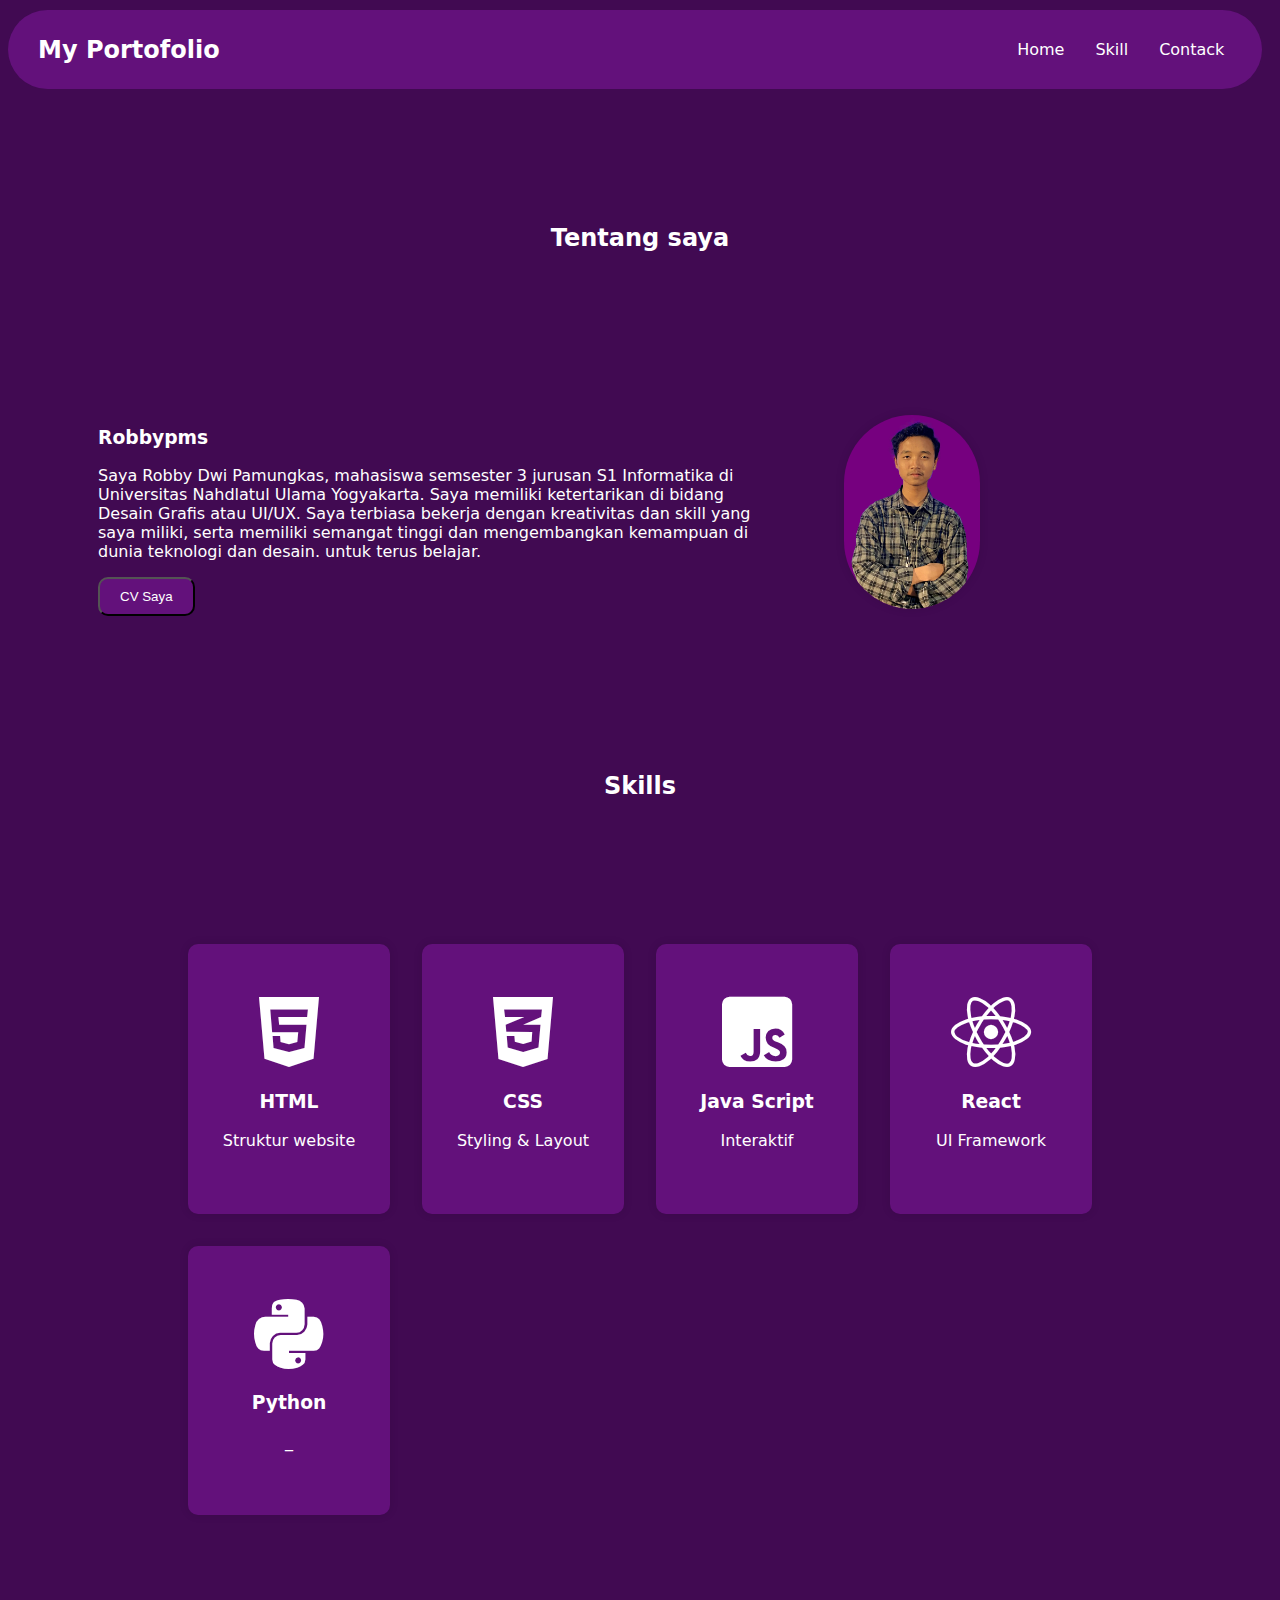
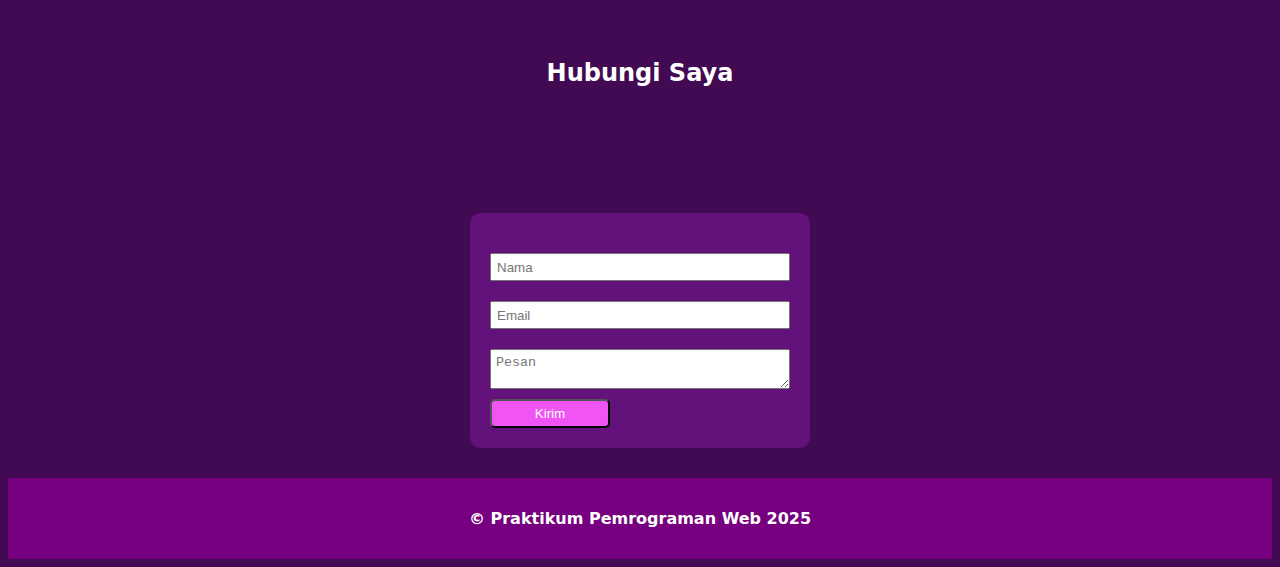
<file: index.html>
<!DOCTYPE html>
<html lang="en">
  <head>
    <meta charset="UTF-8" />
    <meta name="viewport" content="width=device-width, initial-scale=1.0" />
    <title>Portofolio Robbypms</title>
    <link rel="stylesheet" href="style.css" />
    <link
      rel="stylesheet"
      href="https://cdnjs.cloudflare.com/ajax/libs/font-awesome/6.0.0/css/all.min.css"
    />
  </head>

  <body>
    <header class="main-header">
      <h1>My Portofolio</h1>
      <nav>
        <ul>
          <li><a href="#content">Home</a></li>
          <li><a href="#Skills">Skill</a></li>
          <li><a href="#Kontak">Contack</a></li>
        </ul>
      </nav>
    </header>

    <main>
      <section id="content">
        <h2 class="about">Tentang saya</h2>
        <div class="about-section">
          <div class="about-text">
            <h3 class="text-name">Robbypms</h3>
            <p class="sub-title">
              Saya Robby Dwi Pamungkas, mahasiswa semsester 3 jurusan S1
              Informatika di Universitas Nahdlatul Ulama Yogyakarta. Saya
              memiliki ketertarikan di bidang Desain Grafis atau UI/UX. Saya
              terbiasa bekerja dengan kreativitas dan skill yang saya miliki,
              serta memiliki semangat tinggi dan mengembangkan kemampuan di
              dunia teknologi dan desain. untuk terus belajar.
            </p>
            <a href="aset/CV Robby Dwi P.pdf"
              ><button class="button">CV Saya</button></a
            >
          </div>

          <div class="about-image">
            <img src="aset/foto.png" alt="foto" class="hero-img" />
          </div>
        </div>
      </section>

      <section id="Skills">
        <h2>Skills</h2>
        <div class="Skills">
          <div class="skill">
            <a href="https://share.google/d6CKb785DuTA34R3i"
              ><i class="fab fa-html5"></i>
            </a>
            <h3>HTML</h3>
            <p>Struktur website</p>
          </div>

          <div class="skill">
            <a href="https://share.google/J8ujo5yVI7fzObPsF"
              ><i class="fab fa-css3-alt"></i
            ></a>
            <h3>CSS</h3>
            <p>Styling & Layout</p>
          </div>

          <div class="skill">
            <a href="https://share.google/tcDQo1lR1pn9p05OJ">
              <i class="fab fa-js-square"></i>
            </a>
            <h3>Java Script</h3>
            <p>Interaktif</p>
          </div>

          <div class="skill">
            <a href="https://share.google/GTfm9eMpykdEqQ0D5">
              <i class="fab fa-react"></i>
            </a>
            <h3>React</h3>
            <p>UI Framework</p>
          </div>

          <div class="skill">
            <a href="https://share.google/0Um7TtFJRKXtalgTH">
              <i class="fab fa-python"></i>
            </a>
            <h3>Python</h3>
            <p>_</p>
          </div>
        </div>
      </section>
    </main>

    <form id="Kontak">
      <h2>Hubungi Saya</h2>
      <div class="kontak">
        <input type="text" placeholder="Nama" />
        <input type="email" placeholder="Email" />
        <textarea name="text" id="pesan" placeholder="Pesan"></textarea>
        <button type="button">Kirim</button>
      </div>
    </form>

    <footer>
      <p>&copy; Praktikum Pemrograman Web 2025</p>
    </footer>

    <script src="scrip.js"></script>
  </body>
</html>
</file>
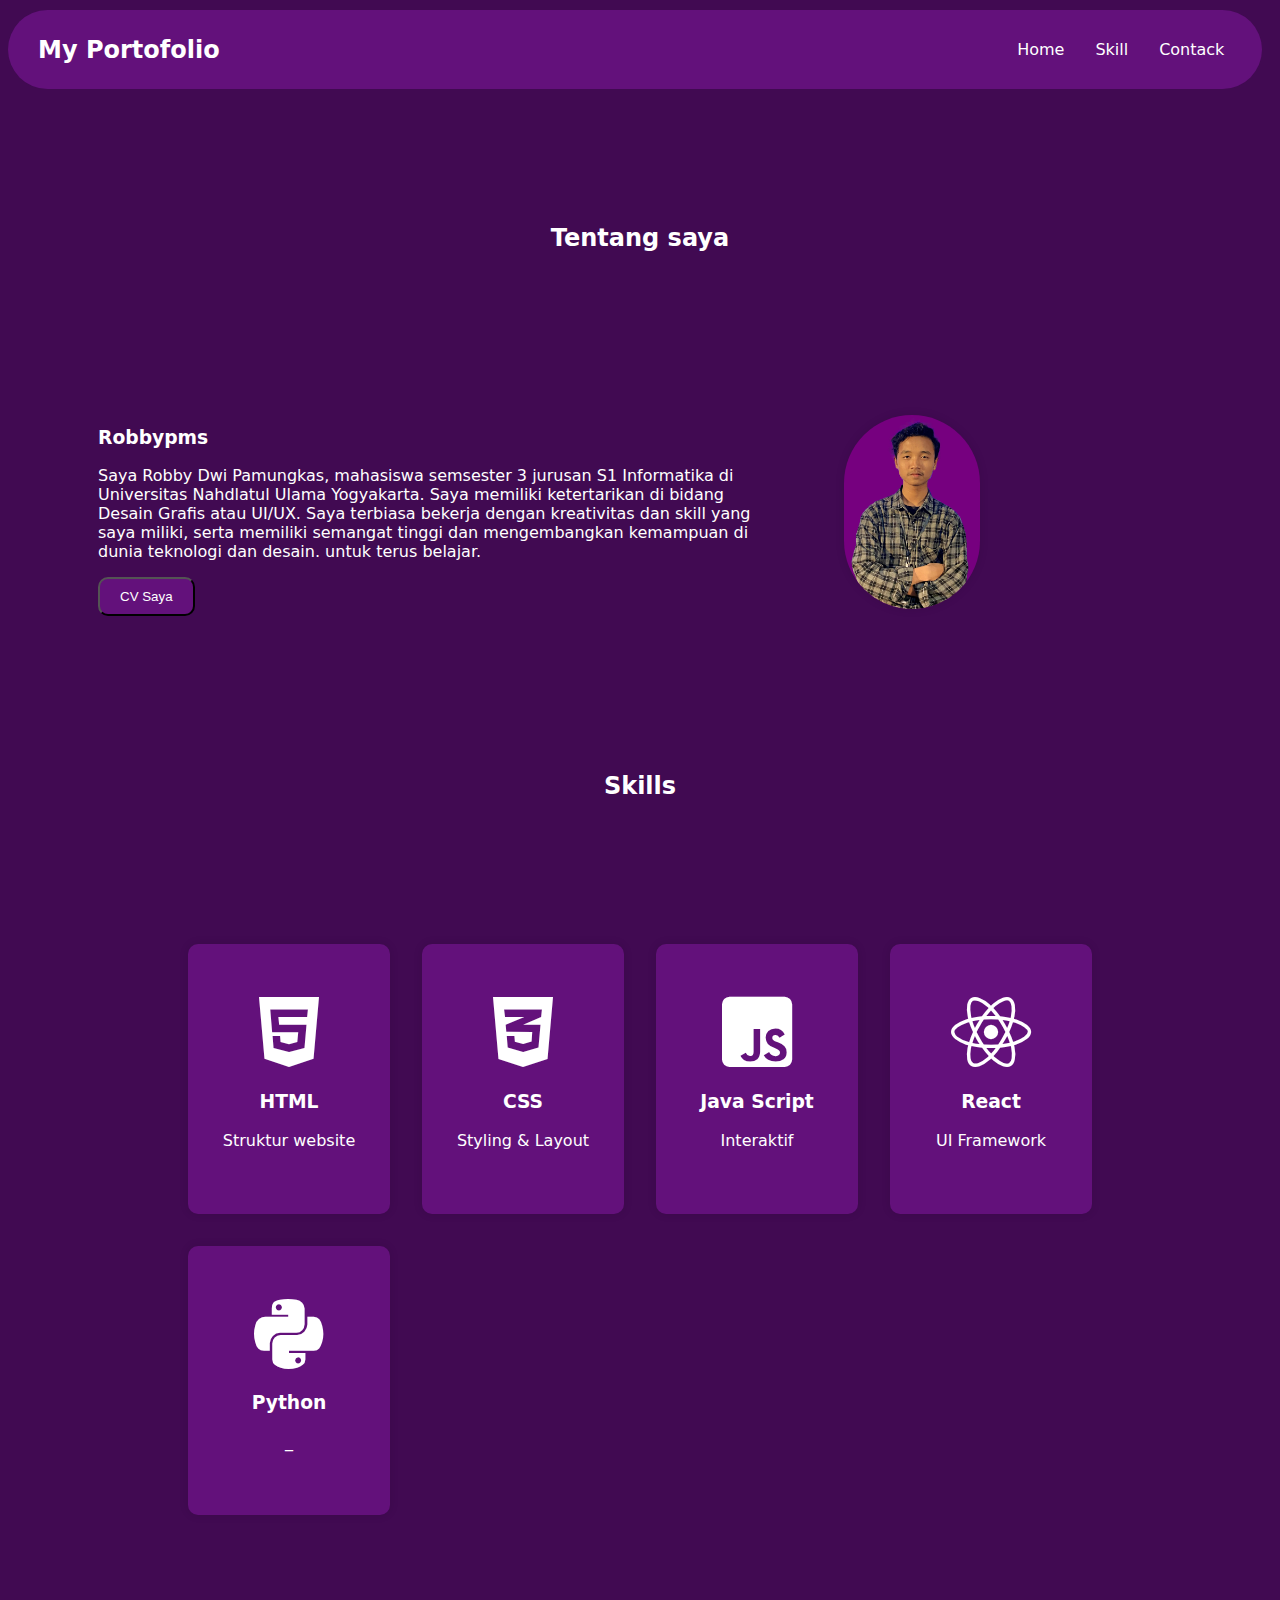
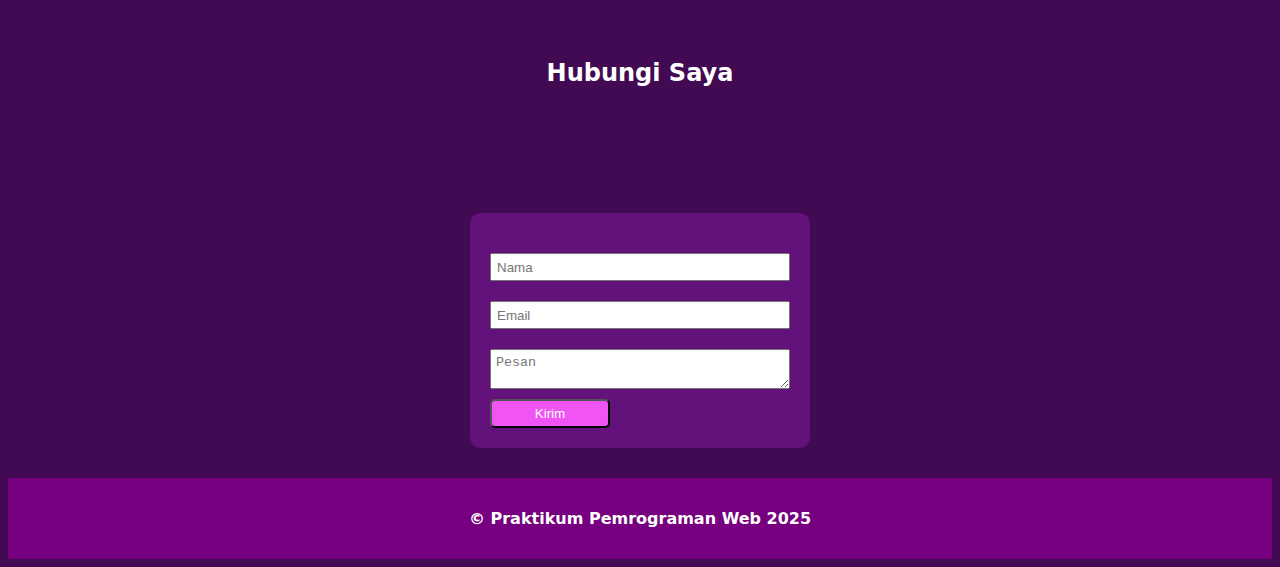
<file: praktikkum pertemuan 2/index.html>
<!DOCTYPE html>
<html lang="en">
  <head>
    <meta charset="UTF-8" />
    <meta name="viewport" content="width=device-width, initial-scale=1.0" />
    <title>Portofolio Robbypms</title>
    <link rel="stylesheet" href="style.css" />
    <link
      rel="stylesheet"
      href="https://cdnjs.cloudflare.com/ajax/libs/font-awesome/6.0.0/css/all.min.css"
    />
  </head>

  <body>
    <header class="main-header">
      <h1>My Portofolio</h1>
      <nav>
        <ul>
          <li><a href="#content">Home</a></li>
          <li><a href="#Skills">Skill</a></li>
          <li><a href="#Kontak">Contack</a></li>
        </ul>
      </nav>
    </header>

    <main>
      <section id="content">
        <h2 class="about">Tentang saya</h2>
        <div class="about-section">
          <div class="about-text">
            <h3 class="text-name">Robbypms</h3>
            <p class="sub-title">
              Saya Robby Dwi Pamungkas, mahasiswa semsester 3 jurusan S1
              Informatika di Universitas Nahdlatul Ulama Yogyakarta. Saya
              memiliki ketertarikan di bidang Desain Grafis atau UI/UX. Saya
              terbiasa bekerja dengan kreativitas dan skill yang saya miliki,
              serta memiliki semangat tinggi dan mengembangkan kemampuan di
              dunia teknologi dan desain. untuk terus belajar.
            </p>
            <a href="aset/CV Robby Dwi P.pdf"
              ><button class="button">CV Saya</button></a
            >
          </div>

          <div class="about-image">
            <img src="aset/foto.png" alt="foto" class="hero-img" />
          </div>
        </div>
      </section>

      <section id="Skills">
        <h2>Skills</h2>
        <div class="Skills">
          <div class="skill">
            <a href="https://share.google/d6CKb785DuTA34R3i"
              ><i class="fab fa-html5"></i>
            </a>
            <h3>HTML</h3>
            <p>Struktur website</p>
          </div>

          <div class="skill">
            <a href="https://share.google/J8ujo5yVI7fzObPsF"
              ><i class="fab fa-css3-alt"></i
            ></a>
            <h3>CSS</h3>
            <p>Styling & Layout</p>
          </div>

          <div class="skill">
            <a href="https://share.google/tcDQo1lR1pn9p05OJ">
              <i class="fab fa-js-square"></i>
            </a>
            <h3>Java Script</h3>
            <p>Interaktif</p>
          </div>

          <div class="skill">
            <a href="https://share.google/GTfm9eMpykdEqQ0D5">
              <i class="fab fa-react"></i>
            </a>
            <h3>React</h3>
            <p>UI Framework</p>
          </div>

          <div class="skill">
            <a href="https://share.google/0Um7TtFJRKXtalgTH">
              <i class="fab fa-python"></i>
            </a>
            <h3>Python</h3>
            <p>_</p>
          </div>
        </div>
      </section>
    </main>

    <form id="Kontak">
      <h2>Hubungi Saya</h2>
      <div class="kontak">
        <input type="text" placeholder="Nama" />
        <input type="email" placeholder="Email" />
        <textarea name="text" id="pesan" placeholder="Pesan"></textarea>
        <button type="button">Kirim</button>
      </div>
    </form>

    <footer>
      <p>&copy; Praktikum Pemrograman Web 2025</p>
    </footer>

    <script src="scrip.js"></script>
  </body>
</html>
</file>
<file: style.css>
body {
  font-family: system-ui, -apple-system, BlinkMacSystemFont, "Segoe UI", Roboto,
    Oxygen, Ubuntu, Cantarell, "Open Sans", "Helvetica Neue", sans-serif;
  background-color: rgb(65, 10, 82);
}

/* Navbar */
.main-header {
  top: 10px;
  margin: auto;
  width: 98%;
  position: fixed;
  display: flex;
  align-items: center;
  justify-content: space-between;
  border-radius: 50px;
  background-color: rgb(99, 17, 123);
  color: white;
  padding: 10px 0px;
  z-index: 100;
}

.main-header h1 {
  margin: 0 20px;
  font-size: 24px;
  color: rgb(255, 255, 255);
  padding: 0px 10px;
}

nav ul {
  list-style: none;
  display: flex;
  gap: 15px;
  margin: 20px;
  padding: 0px 10px;
}

nav a {
  color: rgb(255, 255, 255);
  text-decoration: none;
  padding: 5px 8px;
  border-radius: 4px;
}

nav a:hover {
  background-color: #f362;
}
main {
  padding-top: 100px;
}

/* About Section */
.about-section {
  display: flex;
  gap: 20px;
  padding: 40px;
  align-items: center;
  flex-wrap: wrap;
}

.about-text {
  flex: 2;
  min-width: 250px;
}

.about-image {
  flex: 1;
  min-width: 10px;
}

.hero-img {
  display: flex;
  max-width: 35%;
  height: auto;
  border-radius: 100px;
  background-color: #76007f;
  align-items: center;
  box-shadow: 0 0 10px rgba(0, 0, 0, 0.1);
}

.hero-img:hover {
  background-color: rgb(203, 73, 255);
  transform: scale(1.3);
}

h2 {
  text-align: center;
  color: hwb(0 100% 0%);
  padding: 6rem 0;
}

.text-name {
  color: hwb(0 100% 0%);
  padding: 0px 50px;
}

.sub-title {
  color: #ffffff;
  padding: 0px 50px;
}

/* Button */
.about-text button {
  background-color: rgb(99, 17, 123);
  color: rgb(255, 255, 255);
  padding: 10px 20px;
  border-radius: 10px;
  margin: 0px 50px;
  cursor: pointer;
}

.about-text button:hover {
  background-color: rgb(203, 73, 255);
}

/* Skills */
.Skills {
  display: grid;
  grid-template-columns: repeat(auto-fit, minmax(200px, 1fr));
  gap: 2rem;
  margin: 3rem 20px;
  padding: 0rem 10rem;
}

.skill {
  background-color: rgb(99, 17, 123);
  padding: 3rem 1rem;
  border-radius: 10px;
  text-align: center;
  transition: transform 0.4s;
  box-shadow: 0 0 10px rgba(0, 0, 0, 0.1);
}

.skill:hover {
  background-color: #f362;
  transform: translateY(-30px);
}

.skill i {
  font-size: 5rem;
  margin-bottom: 0rem;
}

.skill p {
  color: rgb(255, 255, 255);
}

.fa-html5 {
  color: rgb(255, 255, 255);
}

.fa-css3-alt {
  color: rgb(255, 255, 255);
}

.fa-js-square {
  color: rgb(255, 255, 255);
}

.fa-react {
  color: rgb(255, 255, 255);
}

.fa-python {
  color: rgb(255, 255, 255);
}

h3 {
  color: #ffffff;
}

/* Contact */
.kontak {
  background-color: rgb(99, 17, 123);
  width: 300px;
  margin: 30px auto;
  padding: 20px;
  border-radius: 10px;
}

input {
  display: block;
  width: 100%;
  height: 28px;
  padding: 5px;
  margin-top: 20px;
  box-sizing: border-box;
}

textarea {
  display: block;
  width: 96%;
  height: 28px;
  padding: 5px;
  margin-top: 20px;
}

.kontak button {
  width: 40%;
  padding: 5px 0px;
  margin-top: 10px;
  background-color: rgb(241, 84, 244);
  color: #ffffff;
  border-radius: 5px;
  cursor: pointer;
}

.kontak button:hover {
  background-color: aqua;
}

footer {
  padding: 15px;
  background-color: #76007f;
  color: rgb(255, 255, 255);
  text-align: center;
  font-weight: bold;
  width: 100% 0;
  border-radius: 0;
}

.about-text button {
  background-color: rgb(99, 17, 123);
  color: rgb(255, 255, 255);
  padding: 10px 20px;
  border-radius: 10px;
  margin: 0px 50px;
  cursor: pointer;
}
</file>
<file: praktikkum pertemuan 2/style.css>
body {
  font-family: system-ui, -apple-system, BlinkMacSystemFont, "Segoe UI", Roboto,
    Oxygen, Ubuntu, Cantarell, "Open Sans", "Helvetica Neue", sans-serif;
  background-color: rgb(65, 10, 82);
}

/* Navbar */
.main-header {
  top: 10px;
  margin: auto;
  width: 98%;
  position: fixed;
  display: flex;
  align-items: center;
  justify-content: space-between;
  border-radius: 50px;
  background-color: rgb(99, 17, 123);
  color: white;
  padding: 10px 0px;
  z-index: 100;
}

.main-header h1 {
  margin: 0 20px;
  font-size: 24px;
  color: rgb(255, 255, 255);
  padding: 0px 10px;
}

nav ul {
  list-style: none;
  display: flex;
  gap: 15px;
  margin: 20px;
  padding: 0px 10px;
}

nav a {
  color: rgb(255, 255, 255);
  text-decoration: none;
  padding: 5px 8px;
  border-radius: 4px;
}

nav a:hover {
  background-color: #f362;
}
main {
  padding-top: 100px;
}

/* About Section */
.about-section {
  display: flex;
  gap: 20px;
  padding: 40px;
  align-items: center;
  flex-wrap: wrap;
}

.about-text {
  flex: 2;
  min-width: 250px;
}

.about-image {
  flex: 1;
  min-width: 10px;
}

.hero-img {
  display: flex;
  max-width: 35%;
  height: auto;
  border-radius: 100px;
  background-color: #76007f;
  align-items: center;
  box-shadow: 0 0 10px rgba(0, 0, 0, 0.1);
}

.hero-img:hover {
  background-color: rgb(203, 73, 255);
  transform: scale(1.3);
}

h2 {
  text-align: center;
  color: hwb(0 100% 0%);
  padding: 6rem 0;
}

.text-name {
  color: hwb(0 100% 0%);
  padding: 0px 50px;
}

.sub-title {
  color: #ffffff;
  padding: 0px 50px;
}

/* Button */
.about-text button {
  background-color: rgb(99, 17, 123);
  color: rgb(255, 255, 255);
  padding: 10px 20px;
  border-radius: 10px;
  margin: 0px 50px;
  cursor: pointer;
}

.about-text button:hover {
  background-color: rgb(203, 73, 255);
}

/* Skills */
.Skills {
  display: grid;
  grid-template-columns: repeat(auto-fit, minmax(200px, 1fr));
  gap: 2rem;
  margin: 3rem 20px;
  padding: 0rem 10rem;
}

.skill {
  background-color: rgb(99, 17, 123);
  padding: 3rem 1rem;
  border-radius: 10px;
  text-align: center;
  transition: transform 0.4s;
  box-shadow: 0 0 10px rgba(0, 0, 0, 0.1);
}

.skill:hover {
  background-color: #f362;
  transform: translateY(-30px);
}

.skill i {
  font-size: 5rem;
  margin-bottom: 0rem;
}

.skill p {
  color: rgb(255, 255, 255);
}

.fa-html5 {
  color: rgb(255, 255, 255);
}

.fa-css3-alt {
  color: rgb(255, 255, 255);
}

.fa-js-square {
  color: rgb(255, 255, 255);
}

.fa-react {
  color: rgb(255, 255, 255);
}

.fa-python {
  color: rgb(255, 255, 255);
}

h3 {
  color: #ffffff;
}

/* Contact */
.kontak {
  background-color: rgb(99, 17, 123);
  width: 300px;
  margin: 30px auto;
  padding: 20px;
  border-radius: 10px;
}

input {
  display: block;
  width: 100%;
  height: 28px;
  padding: 5px;
  margin-top: 20px;
  box-sizing: border-box;
}

textarea {
  display: block;
  width: 96%;
  height: 28px;
  padding: 5px;
  margin-top: 20px;
}

.kontak button {
  width: 40%;
  padding: 5px 0px;
  margin-top: 10px;
  background-color: rgb(241, 84, 244);
  color: #ffffff;
  border-radius: 5px;
  cursor: pointer;
}

.kontak button:hover {
  background-color: aqua;
}

footer {
  padding: 15px;
  background-color: #76007f;
  color: rgb(255, 255, 255);
  text-align: center;
  font-weight: bold;
  width: 100% 0;
  border-radius: 0;
}

.about-text button {
  background-color: rgb(99, 17, 123);
  color: rgb(255, 255, 255);
  padding: 10px 20px;
  border-radius: 10px;
  margin: 0px 50px;
  cursor: pointer;
}
</file>
